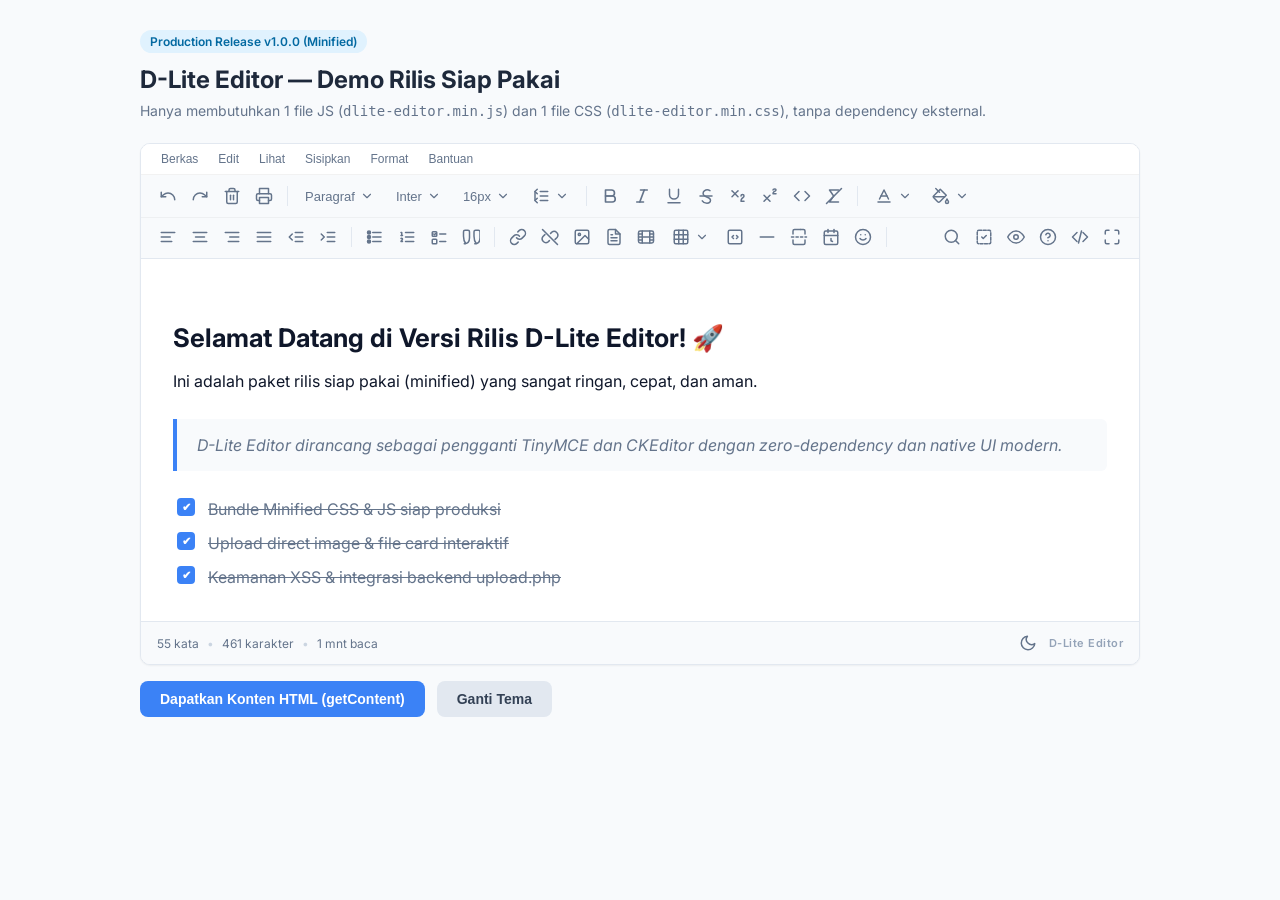
<file: release/index.html>
<!DOCTYPE html>
<html lang="id">
<head>
  <meta charset="UTF-8">
  <meta name="viewport" content="width=device-width, initial-scale=1.0">
  <title>D-Lite Editor — Versi Rilis Produksi (Production Release)</title>
  <meta name="description" content="Contoh implementasi D-Lite Editor versi rilis minified siap pakai untuk produksi.">
  
  <!-- D-Lite Editor Minified CSS -->
  <link rel="stylesheet" href="dlite-editor.min.css">

  <style>
    body {
      font-family: 'Inter', -apple-system, BlinkMacSystemFont, sans-serif;
      background-color: #f8fafc;
      color: #0f172a;
      padding: 30px 16px;
      margin: 0;
    }
    .container {
      max-width: 1000px;
      margin: 0 auto;
    }
    .header {
      margin-bottom: 24px;
    }
    .header h1 {
      font-size: 24px;
      font-weight: 700;
      color: #1e293b;
      margin: 0 0 8px 0;
    }
    .header p {
      font-size: 14px;
      color: #64748b;
      margin: 0;
    }
    .badge {
      display: inline-block;
      font-size: 12px;
      font-weight: 600;
      background: #e0f2fe;
      color: #0369a1;
      padding: 4px 10px;
      border-radius: 999px;
      margin-bottom: 12px;
    }
    .actions {
      margin-top: 16px;
      display: flex;
      gap: 12px;
      align-items: center;
    }
    .btn {
      padding: 10px 20px;
      border-radius: 8px;
      font-size: 14px;
      font-weight: 600;
      cursor: pointer;
      border: none;
      transition: all 150ms ease;
    }
    .btn-primary {
      background-color: #3b82f6;
      color: #fff;
    }
    .btn-primary:hover {
      background-color: #2563eb;
    }
    .btn-secondary {
      background-color: #e2e8f0;
      color: #334155;
    }
    .btn-secondary:hover {
      background-color: #cbd5e1;
    }
    .output-box {
      margin-top: 24px;
      background: #0f172a;
      color: #38bdf8;
      border-radius: 8px;
      padding: 16px;
      font-family: 'JetBrains Mono', monospace;
      font-size: 12px;
      max-height: 200px;
      overflow-y: auto;
      display: none;
    }
  </style>
</head>
<body>

  <div class="container">
    <div class="header">
      <span class="badge">Production Release v1.0.0 (Minified)</span>
      <h1>D-Lite Editor — Demo Rilis Siap Pakai</h1>
      <p>Hanya membutuhkan 1 file JS (<code>dlite-editor.min.js</code>) dan 1 file CSS (<code>dlite-editor.min.css</code>), tanpa dependency eksternal.</p>
    </div>

    <!-- Target Form / Textarea -->
    <textarea id="my-editor" name="article_content">
      <h2>Selamat Datang di Versi Rilis D-Lite Editor! 🚀</h2>
      <p>Ini adalah paket rilis siap pakai (minified) yang sangat ringan, cepat, dan aman.</p>
      <blockquote>D-Lite Editor dirancang sebagai pengganti TinyMCE dan CKEditor dengan zero-dependency dan native UI modern.</blockquote>
      <div class="dlite-task-item">
        <input type="checkbox" class="dlite-task-checkbox" checked />
        <span class="dlite-task-text">Bundle Minified CSS & JS siap produksi</span>
      </div>
      <div class="dlite-task-item">
        <input type="checkbox" class="dlite-task-checkbox" checked />
        <span class="dlite-task-text">Upload direct image & file card interaktif</span>
      </div>
      <div class="dlite-task-item">
        <input type="checkbox" class="dlite-task-checkbox" checked />
        <span class="dlite-task-text">Keamanan XSS & integrasi backend upload.php</span>
      </div>
    </textarea>

    <div class="actions">
      <button type="button" class="btn btn-primary" id="btn-get-content">Dapatkan Konten HTML (getContent)</button>
      <button type="button" class="btn btn-secondary" id="btn-toggle-theme">Ganti Tema</button>
    </div>

    <pre class="output-box" id="output-box"></pre>
  </div>

  <!-- D-Lite Editor Minified JS (UMD / Standalone) -->
  <script src="dlite-editor.min.js"></script>

  <script>
    // Inisialisasi Editor
    const editor = new DLiteEditor({
      selector: '#my-editor',
      height: '480px',
      placeholder: 'Tuliskan isi artikel Anda di sini...',
      upload: {
        endpoint: 'upload.php',
        fieldName: 'file',
        maxFileSize: 15 * 1024 * 1024
      }
    });

    // Dapatkan konten HTML yang telah tersanitasi
    document.getElementById('btn-get-content').addEventListener('click', () => {
      const html = editor.getContent();
      const box = document.getElementById('output-box');
      box.style.display = 'block';
      box.textContent = html;
      box.scrollIntoView({ behavior: 'smooth' });
    });

    // Ganti Tema
    document.getElementById('btn-toggle-theme').addEventListener('click', () => {
      editor.toggleTheme();
    });
  </script>

</body>
</html>
</file>
<file: release/dlite-editor.min.css>
/*!
 * D-Lite Editor v1.0.0 (Production Release)
 * https://github.com/your-repo/d-lite-editor
 * (c) 2026 D-Lite Editor. Released under MIT License.
 * Modern, Lightweight & Extensible WYSIWYG Rich Text Editor Plugin
 */
@import url('https://fonts.googleapis.com/css2?family=Inter:wght@400;500;600;700&family=JetBrains+Mono:wght@400;500&display=swap');

:root{--dlite-font-sans:'Inter',-apple-system,BlinkMacSystemFont,'Segoe UI',Roboto,Helvetica,Arial,sans-serif;--dlite-font-mono:'JetBrains Mono','Fira Code',Consolas,Monaco,'Courier New',monospace;--dlite-bg-main:#ffffff;--dlite-bg-subtle:#f8fafc;--dlite-bg-hover:#f1f5f9;--dlite-bg-active:#e2e8f0;--dlite-border:#e2e8f0;--dlite-border-hover:#cbd5e1;--dlite-border-focus:#3b82f6;--dlite-text-main:#0f172a;--dlite-text-muted:#64748b;--dlite-text-subtle:#94a3b8;--dlite-primary:#3b82f6;--dlite-primary-hover:#2563eb;--dlite-primary-subtle:#eff6ff;--dlite-primary-text:#ffffff;--dlite-danger:#ef4444;--dlite-danger-hover:#dc2626;--dlite-danger-subtle:#fef2f2;--dlite-success:#10b981;--dlite-warning:#f59e0b;--dlite-radius-sm:6px;--dlite-radius-md:10px;--dlite-radius-lg:16px;--dlite-shadow-sm:0 1px 2px 0 rgba(0,0,0,0.05);--dlite-shadow-md:0 4px 6px -1px rgba(0,0,0,0.08),0 2px 4px -2px rgba(0,0,0,0.05);--dlite-shadow-lg:0 12px 28px -4px rgba(0,0,0,0.12),0 8px 10px -6px rgba(0,0,0,0.06);--dlite-shadow-popover:0 10px 30px rgba(15,23,42,0.15);--dlite-backdrop-blur:blur(12px);--dlite-transition-fast:150ms cubic-bezier(0.4,0,0.2,1);--dlite-transition-normal:220ms cubic-bezier(0.4,0,0.2,1)} .dlite-theme-dark{--dlite-bg-main:#0f172a;--dlite-bg-subtle:#1e293b;--dlite-bg-hover:#334155;--dlite-bg-active:#475569;--dlite-border:#334155;--dlite-border-hover:#475569;--dlite-border-focus:#60a5fa;--dlite-text-main:#f8fafc;--dlite-text-muted:#94a3b8;--dlite-text-subtle:#64748b;--dlite-primary:#3b82f6;--dlite-primary-hover:#60a5fa;--dlite-primary-subtle:rgba(59,130,246,0.15);--dlite-primary-text:#ffffff;--dlite-danger-subtle:rgba(239,68,68,0.15);--dlite-shadow-sm:0 1px 2px 0 rgba(0,0,0,0.3);--dlite-shadow-md:0 4px 6px -1px rgba(0,0,0,0.4);--dlite-shadow-lg:0 16px 32px -4px rgba(0,0,0,0.6);--dlite-shadow-popover:0 12px 35px rgba(0,0,0,0.5)} .dlite-editor-container{display:flex;flex-direction:column;position:relative;background-color:var(--dlite-bg-main);border:1px solid var(--dlite-border);border-radius:var(--dlite-radius-md);font-family:var(--dlite-font-sans);color:var(--dlite-text-main);box-shadow:var(--dlite-shadow-sm);transition:border-color var(--dlite-transition-fast),box-shadow var(--dlite-transition-fast);overflow:hidden;box-sizing:border-box} .dlite-editor-container:focus-within{border-color:var(--dlite-border-focus);box-shadow:0 0 0 3px var(--dlite-primary-subtle)} .dlite-editor-container.dlite-fullscreen{position:fixed !important;inset:0 !important;width:100vw !important;height:100vh !important;z-index:99999 !important;border-radius:0 !important;border:none !important} .dlite-editor-container.dlite-fullscreen .dlite-body-wrapper{max-width:900px;margin:0 auto;width:100%} .dlite-body-wrapper{flex:1;display:flex;flex-direction:column;position:relative;background-color:var(--dlite-bg-main);min-height:250px;overflow-y:auto} .dlite-canvas{flex:1;padding:24px 32px;outline:none;font-size:16px;line-height:1.75;color:var(--dlite-text-main);min-height:250px;word-break:break-word} .dlite-canvas:empty:before,.dlite-canvas>p:only-child:empty:before{content:attr(data-placeholder);color:var(--dlite-text-subtle);pointer-events:none;font-style:normal} .dlite-canvas h1,.dlite-canvas h2,.dlite-canvas h3,.dlite-canvas h4{color:var(--dlite-text-main);font-weight:700;margin-top:1.5em;margin-bottom:0.5em;line-height:1.3} .dlite-canvas h1{font-size:2rem;border-bottom:1px solid var(--dlite-border);padding-bottom:0.3em} .dlite-canvas h2{font-size:1.6rem} .dlite-canvas h3{font-size:1.3rem} .dlite-canvas h4{font-size:1.1rem} .dlite-canvas p{margin-top:0;margin-bottom:1em} .dlite-canvas a{color:var(--dlite-primary);text-decoration:underline;text-underline-offset:3px;cursor:pointer;transition:color var(--dlite-transition-fast)} .dlite-canvas a:hover{color:var(--dlite-primary-hover)} .dlite-canvas blockquote{margin:1.5em 0;padding:12px 20px;background-color:var(--dlite-bg-subtle);border-left:4px solid var(--dlite-primary);border-radius:0 var(--dlite-radius-sm) var(--dlite-radius-sm) 0;color:var(--dlite-text-muted);font-style:italic} .dlite-canvas pre.dlite-code-block{background-color:var(--dlite-bg-subtle);border:1px solid var(--dlite-border);border-radius:var(--dlite-radius-md);padding:16px;overflow-x:auto;font-family:var(--dlite-font-mono);font-size:14px;line-height:1.6;margin:1.5em 0} .dlite-canvas code.dlite-inline-code{font-family:var(--dlite-font-mono);font-size:0.9em;padding:2px 6px;border-radius:4px;background-color:var(--dlite-bg-subtle);border:1px solid var(--dlite-border);color:var(--dlite-primary)} .dlite-canvas hr.dlite-hr{border:none;border-top:2px dashed var(--dlite-border);margin:2em 0} .dlite-task-item{display:flex;align-items:flex-start;gap:10px;margin:6px 0} .dlite-task-checkbox{appearance:none;width:18px;height:18px;border:2px solid var(--dlite-border-hover);border-radius:4px;margin-top:3px;cursor:pointer;background-color:var(--dlite-bg-main);display:grid;place-content:center;transition:all var(--dlite-transition-fast)} .dlite-task-checkbox:checked{background-color:var(--dlite-primary);border-color:var(--dlite-primary)} .dlite-task-checkbox:checked::before{content:"✔";color:#fff;font-size:11px;font-weight:bold} .dlite-task-text{flex:1;outline:none} .dlite-task-checkbox:checked+.dlite-task-text{text-decoration:line-through;color:var(--dlite-text-muted)} .dlite-source-textarea{flex:1;width:100%;padding:24px 32px;border:none;outline:none;background-color:var(--dlite-bg-subtle);color:var(--dlite-text-main);font-family:var(--dlite-font-mono);font-size:14px;line-height:1.6;resize:none;box-sizing:border-box} .dlite-hidden{display:none !important} .dlite-page-break{position:relative;display:flex;align-items:center;justify-content:center;margin:28px 0;border-top:2px dashed var(--dlite-border);user-select:none} .dlite-page-break span{position:relative;top:-12px;background-color:var(--dlite-bg-subtle);border:1px solid var(--dlite-border);border-radius:999px;padding:3px 12px;font-size:11px;font-weight:600;color:var(--dlite-text-muted);display:inline-flex;align-items:center;gap:6px} @media print{.dlite-page-break{page-break-after:always;break-after:page;border:none !important;margin:0 !important;visibility:hidden} } .dlite-datetime-badge{display:inline-block;padding:2px 8px;background-color:var(--dlite-bg-subtle);border:1px solid var(--dlite-border);border-radius:var(--dlite-radius-sm);font-size:0.9em;font-weight:500;color:var(--dlite-text-main)} .dlite-preview-modal-body{display:flex;flex-direction:column;gap:16px} .dlite-preview-toolbar{display:flex;align-items:center;justify-content:space-between;padding-bottom:12px;border-bottom:1px solid var(--dlite-border)} .dlite-preview-devices{display:flex;gap:6px} .dlite-preview-btn{padding:6px 12px;border-radius:var(--dlite-radius-sm);border:1px solid var(--dlite-border);background:var(--dlite-bg-subtle);color:var(--dlite-text-muted);font-size:12px;font-weight:500;cursor:pointer;transition:all var(--dlite-transition-fast)} .dlite-preview-btn.active,.dlite-preview-btn:hover{background:var(--dlite-primary);color:#fff;border-color:var(--dlite-primary)} .dlite-preview-print-btn{display:inline-flex;align-items:center;gap:6px;padding:6px 12px;border-radius:var(--dlite-radius-sm);border:1px solid var(--dlite-border);background:var(--dlite-bg-main);color:var(--dlite-text-main);font-size:12px;font-weight:500;cursor:pointer;transition:all var(--dlite-transition-fast)} .dlite-preview-print-btn:hover{background:var(--dlite-bg-hover)} .dlite-preview-viewport-wrapper{background-color:var(--dlite-bg-subtle);padding:20px;border-radius:var(--dlite-radius-md);display:flex;justify-content:center;max-height:60vh;overflow-y:auto} .dlite-preview-viewport{background-color:var(--dlite-bg-main);border:1px solid var(--dlite-border);border-radius:var(--dlite-radius-md);box-shadow:var(--dlite-shadow-md);padding:24px 32px;transition:max-width 300ms ease;width:100%} .dlite-preview-viewport[data-device="desktop"]{max-width:100%} .dlite-preview-viewport[data-device="tablet"]{max-width:650px} .dlite-preview-viewport[data-device="mobile"]{max-width:375px} .dlite-help-modal-body{display:flex;flex-direction:column;gap:16px;max-height:65vh;overflow-y:auto;padding-right:4px} .dlite-help-section h4{font-size:13px;font-weight:700;text-transform:uppercase;letter-spacing:0.5px;color:var(--dlite-text-muted);margin-bottom:10px} .dlite-shortcuts-grid{display:grid;grid-template-columns:repeat(2,1fr);gap:8px 16px} .dlite-sc-row{display:flex;align-items:center;gap:10px;font-size:13px} .dlite-sc-row kbd{background:var(--dlite-bg-subtle);border:1px solid var(--dlite-border);box-shadow:0 1px 0 var(--dlite-border);border-radius:4px;padding:2px 6px;font-family:var(--dlite-font-mono);font-size:11px;font-weight:600;color:var(--dlite-text-main);min-width:75px;text-align:center} .dlite-help-features{padding-left:20px;font-size:13px;line-height:1.6;color:var(--dlite-text-main)} .dlite-help-features li{margin-bottom:6px} .dlite-toolbar-wrapper{position:sticky;top:0;z-index:100;background-color:var(--dlite-bg-subtle);border-bottom:1px solid var(--dlite-border);user-select:none;display:flex;flex-direction:column} .dlite-menubar{display:flex;align-items:center;gap:4px;padding:4px 12px;border-bottom:1px solid rgba(0,0,0,0.05);font-size:12px;background-color:var(--dlite-bg-main)} .dlite-menu-item{position:relative} .dlite-menu-trigger{background:transparent;border:none;padding:4px 8px;font-size:12px;font-weight:500;color:var(--dlite-text-muted);border-radius:var(--dlite-radius-sm);cursor:pointer;transition:all var(--dlite-transition-fast)} .dlite-menu-trigger:hover,.dlite-menu-item.dlite-open .dlite-menu-trigger{background-color:var(--dlite-bg-hover);color:var(--dlite-text-main)} .dlite-menu-dropdown{display:none;position:absolute;top:calc(100%+2px);left:0;min-width:190px;background-color:var(--dlite-bg-main);border:1px solid var(--dlite-border);border-radius:var(--dlite-radius-md);box-shadow:var(--dlite-shadow-lg);padding:6px;z-index:1000;animation:dlite-dropdown-fade 150ms ease-out} .dlite-menu-item.dlite-open .dlite-menu-dropdown{display:block} .dlite-menu-action{display:block;width:100%;text-align:left;padding:6px 10px;background:transparent;border:none;border-radius:var(--dlite-radius-sm);color:var(--dlite-text-main);font-size:12px;cursor:pointer;transition:background-color var(--dlite-transition-fast)} .dlite-menu-action:hover{background-color:var(--dlite-bg-hover);color:var(--dlite-primary)} .dlite-menu-divider{height:1px;background-color:var(--dlite-border);margin:4px 0} .dlite-toolbar-row{display:flex;align-items:center;flex-wrap:wrap;gap:4px;padding:6px 12px} .dlite-toolbar-row-sub{border-top:1px solid rgba(0,0,0,0.04);background-color:var(--dlite-bg-subtle);padding-top:4px;padding-bottom:6px} .dlite-toolbar-group{display:flex;align-items:center;gap:2px} .dlite-tb-end{margin-left:auto} .dlite-tb-sep{width:1px;height:20px;background-color:var(--dlite-border);margin:0 4px} .dlite-tb-btn{display:inline-flex;align-items:center;justify-content:center;width:30px;height:30px;padding:0;background:transparent;border:1px solid transparent;border-radius:var(--dlite-radius-sm);color:var(--dlite-text-muted);cursor:pointer;transition:all var(--dlite-transition-fast)} .dlite-tb-btn:hover{background-color:var(--dlite-bg-hover);color:var(--dlite-text-main)} .dlite-tb-btn:active,.dlite-tb-btn.dlite-active{background-color:var(--dlite-bg-active);color:var(--dlite-primary);border-color:var(--dlite-border)} .dlite-dropdown{position:relative} .dlite-dropdown-btn{display:inline-flex;align-items:center;gap:5px;height:30px;padding:0 8px;background:transparent;border:1px solid transparent;border-radius:var(--dlite-radius-sm);color:var(--dlite-text-muted);font-size:13px;font-weight:500;cursor:pointer;transition:all var(--dlite-transition-fast)} .dlite-dropdown-btn:hover{background-color:var(--dlite-bg-hover);color:var(--dlite-text-main)} .dlite-dropdown.dlite-open .dlite-dropdown-btn{background-color:var(--dlite-bg-active);color:var(--dlite-text-main)} .dlite-dropdown-menu{display:none;position:absolute;top:calc(100%+4px);left:0;min-width:140px;background-color:var(--dlite-bg-main);border:1px solid var(--dlite-border);border-radius:var(--dlite-radius-md);box-shadow:var(--dlite-shadow-lg);padding:6px;z-index:1000;animation:dlite-dropdown-fade 150ms ease-out;max-height:280px;overflow-y:auto} @keyframes dlite-dropdown-fade{from{opacity:0;transform:translateY(-4px)} to{opacity:1;transform:translateY(0)} } .dlite-dropdown.dlite-open .dlite-dropdown-menu{display:block} .dlite-dd-item{display:block;width:100%;text-align:left;padding:6px 10px;background:transparent;border:none;border-radius:var(--dlite-radius-sm);color:var(--dlite-text-main);font-size:13px;cursor:pointer;transition:background-color var(--dlite-transition-fast)} .dlite-dd-item:hover{background-color:var(--dlite-bg-hover);color:var(--dlite-primary)} .dlite-h1-item{font-size:16px;font-weight:700} .dlite-h2-item{font-size:15px;font-weight:600} .dlite-h3-item{font-size:14px;font-weight:600} .dlite-h4-item{font-size:13px;font-weight:600} .dlite-font-menu{min-width:180px} .dlite-size-menu{min-width:100px} .dlite-color-clear-btn{display:block;width:100%;padding:6px 8px;margin-bottom:6px;background-color:var(--dlite-bg-subtle);border:1px dashed var(--dlite-border);border-radius:var(--dlite-radius-sm);color:var(--dlite-text-main);font-size:11px;font-weight:600;cursor:pointer;text-align:center;transition:all var(--dlite-transition-fast)} .dlite-color-clear-btn:hover{background-color:var(--dlite-bg-hover);border-color:var(--dlite-primary);color:var(--dlite-primary)} .dlite-palette-grid{display:grid;grid-template-columns:repeat(6,1fr);gap:5px;padding:4px;width:168px} .dlite-color-swatch{width:22px;height:22px;border-radius:4px;border:1px solid rgba(0,0,0,0.15);cursor:pointer;transition:transform var(--dlite-transition-fast)} .dlite-color-swatch:hover{transform:scale(1.18);box-shadow:0 0 5px rgba(0,0,0,0.3)} .dlite-table-menu{padding:10px} .dlite-table-grid-cells{display:grid;grid-template-columns:repeat(8,18px);grid-template-rows:repeat(6,18px);gap:4px;margin-bottom:8px} .dlite-grid-cell{width:18px;height:18px;background-color:var(--dlite-bg-hover);border:1px solid var(--dlite-border);border-radius:2px;cursor:pointer;transition:all 100ms} .dlite-grid-cell.highlight{background-color:var(--dlite-primary-subtle);border-color:var(--dlite-primary)} .dlite-table-grid-info{text-align:center;font-size:12px;color:var(--dlite-text-muted);font-weight:600} .dlite-char-grid{display:grid;grid-template-columns:repeat(auto-fill,minmax(36px,1fr));gap:6px;max-height:240px;overflow-y:auto;padding:6px} .dlite-char-btn{height:36px;font-size:18px;display:flex;align-items:center;justify-content:center;background:var(--dlite-bg-subtle);border:1px solid var(--dlite-border);border-radius:var(--dlite-radius-sm);cursor:pointer;transition:all var(--dlite-transition-fast)} .dlite-char-btn:hover{background:var(--dlite-primary-subtle);border-color:var(--dlite-primary);transform:scale(1.1)} .dlite-video-responsive{position:relative;width:100%;margin:1.5em 0;border-radius:var(--dlite-radius-md);overflow:hidden;box-shadow:var(--dlite-shadow-md)} .dlite-video-responsive.ratio-16-9{padding-bottom:56.25%} .dlite-video-responsive.ratio-4-3{padding-bottom:75%} .dlite-video-responsive.ratio-1-1{padding-bottom:100%} .dlite-video-responsive iframe,.dlite-video-responsive video{position:absolute;top:0;left:0;width:100%;height:100%;border:0} .dlite-statusbar{display:flex;align-items:center;justify-content:space-between;padding:8px 16px;background-color:var(--dlite-bg-subtle);border-top:1px solid var(--dlite-border);font-size:12px;color:var(--dlite-text-muted);user-select:none} .dlite-statusbar-left,.dlite-statusbar-right{display:flex;align-items:center;gap:8px} .dlite-status-dot{color:var(--dlite-border-hover)} .dlite-theme-toggle{background:transparent;border:none;cursor:pointer;color:var(--dlite-text-muted);display:flex;align-items:center;padding:4px;border-radius:4px;transition:color var(--dlite-transition-fast),background-color var(--dlite-transition-fast)} .dlite-theme-toggle:hover{color:var(--dlite-text-main);background-color:var(--dlite-bg-hover)} .dlite-brand-label{font-weight:600;font-size:11px;letter-spacing:0.5px;color:var(--dlite-text-subtle)} @media (max-width:768px){.dlite-menubar{overflow-x:auto;white-space:nowrap;padding:3px 8px} .dlite-toolbar-row{padding:4px 8px;gap:3px} .dlite-tb-end{margin-left:0} } @media (max-width:480px){.dlite-tb-btn{width:28px;height:28px} .dlite-dropdown-btn{height:28px;padding:0 6px;font-size:12px} .dlite-tb-sep{height:16px;margin:0 2px} } .dlite-bubble-menu,.dlite-image-bubble,.dlite-table-bubble,.dlite-link-popover{position:fixed;display:flex;align-items:center;gap:2px;background-color:var(--dlite-bg-main);border:1px solid var(--dlite-border);border-radius:var(--dlite-radius-md);box-shadow:var(--dlite-shadow-popover);padding:4px;z-index:9999;transition:opacity var(--dlite-transition-fast),transform var(--dlite-transition-fast);backdrop-filter:var(--dlite-backdrop-blur)} .dlite-bubble-hidden{opacity:0 !important;pointer-events:none !important;transform:scale(0.95) translateY(4px)} .dlite-bubble-group{display:flex;align-items:center;gap:2px} .dlite-bubble-sep{width:1px;height:18px;background-color:var(--dlite-border);margin:0 4px} .dlite-bubble-btn{display:inline-flex;align-items:center;justify-content:center;height:28px;padding:0 8px;background:transparent;border:none;border-radius:var(--dlite-radius-sm);color:var(--dlite-text-main);font-size:12px;font-weight:500;cursor:pointer;transition:all var(--dlite-transition-fast)} .dlite-bubble-btn:hover{background-color:var(--dlite-bg-hover);color:var(--dlite-primary)} .dlite-bubble-danger:hover{background-color:var(--dlite-danger-subtle) !important;color:var(--dlite-danger) !important} .dlite-link-preview-url{display:inline-flex;align-items:center;gap:6px;max-width:240px;padding:0 8px;color:var(--dlite-primary);text-decoration:none;font-size:13px;white-space:nowrap;overflow:hidden;text-overflow:ellipsis} .dlite-link-preview-url:hover{text-decoration:underline} .dlite-link-preview-text{overflow:hidden;text-overflow:ellipsis} .dlite-modal-overlay{position:fixed;inset:0;background-color:rgba(15,23,42,0.45);backdrop-filter:var(--dlite-backdrop-blur);display:flex;align-items:center;justify-content:center;z-index:100000;padding:16px;opacity:0;transition:opacity var(--dlite-transition-normal);font-family:var(--dlite-font-sans)} .dlite-modal-overlay.dlite-modal-visible{opacity:1} .dlite-modal-overlay.dlite-modal-leaving{opacity:0} .dlite-modal-dialog{background-color:var(--dlite-bg-main);border:1px solid var(--dlite-border);border-radius:var(--dlite-radius-lg);box-shadow:var(--dlite-shadow-lg);width:100%;max-width:500px;overflow:hidden;display:flex;flex-direction:column;transform:scale(0.95) translateY(10px);transition:transform var(--dlite-transition-normal)} .dlite-modal-visible .dlite-modal-dialog{transform:scale(1) translateY(0)} .dlite-modal-header{display:flex;align-items:center;justify-content:space-between;padding:16px 20px;border-bottom:1px solid var(--dlite-border)} .dlite-modal-title{font-size:16px;font-weight:600;margin:0;color:var(--dlite-text-main)} .dlite-modal-close{background:transparent;border:none;cursor:pointer;color:var(--dlite-text-muted);display:flex;align-items:center;justify-content:center;padding:4px;border-radius:var(--dlite-radius-sm);transition:color var(--dlite-transition-fast),background-color var(--dlite-transition-fast)} .dlite-modal-close:hover{background-color:var(--dlite-bg-hover);color:var(--dlite-text-main)} .dlite-modal-body{padding:20px;color:var(--dlite-text-main)} .dlite-modal-footer{display:flex;align-items:center;justify-content:flex-end;gap:10px;padding:14px 20px;background-color:var(--dlite-bg-subtle);border-top:1px solid var(--dlite-border)} .dlite-form-group{margin-bottom:16px} .dlite-label{display:block;font-size:13px;font-weight:500;color:var(--dlite-text-main);margin-bottom:6px} .dlite-input{width:100%;padding:10px 14px;background-color:var(--dlite-bg-main);border:1px solid var(--dlite-border);border-radius:var(--dlite-radius-sm);color:var(--dlite-text-main);font-size:14px;font-family:inherit;outline:none;box-sizing:border-box;transition:border-color var(--dlite-transition-fast),box-shadow var(--dlite-transition-fast)} .dlite-input:focus{border-color:var(--dlite-primary);box-shadow:0 0 0 3px var(--dlite-primary-subtle)} .dlite-form-checkbox{margin-top:12px} .dlite-checkbox-label{display:flex;align-items:center;gap:8px;font-size:13px;color:var(--dlite-text-muted);cursor:pointer} .dlite-btn{display:inline-flex;align-items:center;justify-content:center;padding:8px 16px;border-radius:var(--dlite-radius-sm);font-size:13px;font-weight:500;cursor:pointer;border:1px solid transparent;transition:all var(--dlite-transition-fast);text-decoration:none} .dlite-btn-sm{padding:6px 12px;font-size:12px} .dlite-btn-primary{background-color:var(--dlite-primary);color:var(--dlite-primary-text)} .dlite-btn-primary:hover{background-color:var(--dlite-primary-hover)} .dlite-btn-secondary{background-color:var(--dlite-bg-main);border-color:var(--dlite-border);color:var(--dlite-text-main)} .dlite-btn-secondary:hover{background-color:var(--dlite-bg-hover)} .dlite-btn-danger{background-color:var(--dlite-danger);color:#fff} .dlite-btn-danger:hover{background-color:var(--dlite-danger-hover)} .dlite-tabs{display:flex;border-bottom:1px solid var(--dlite-border);margin-bottom:16px;gap:8px} .dlite-tab-btn{background:transparent;border:none;padding:8px 12px;font-size:13px;font-weight:500;color:var(--dlite-text-muted);cursor:pointer;border-bottom:2px solid transparent;transition:all var(--dlite-transition-fast)} .dlite-tab-btn.active{color:var(--dlite-primary);border-bottom-color:var(--dlite-primary)} .dlite-tab-pane{display:none} .dlite-tab-pane.active{display:block} .dlite-drop-area{border:2px dashed var(--dlite-border-hover);border-radius:var(--dlite-radius-md);padding:28px 20px;text-align:center;background-color:var(--dlite-bg-subtle);cursor:pointer;transition:all var(--dlite-transition-fast)} .dlite-drop-area:hover{border-color:var(--dlite-primary);background-color:var(--dlite-primary-subtle)} .dlite-drop-icon{color:var(--dlite-primary);margin-bottom:8px} .dlite-drop-text{font-size:14px;font-weight:500;color:var(--dlite-text-main);margin:0 0 4px 0} .dlite-drop-sub{font-size:12px;color:var(--dlite-text-subtle);display:block;margin-bottom:12px} .dlite-hidden-input{display:none} .dlite-confirm-content{display:flex;align-items:flex-start;gap:14px} .dlite-confirm-icon{width:40px;height:40px;border-radius:50%;background-color:var(--dlite-bg-hover);color:var(--dlite-warning);display:flex;align-items:center;justify-content:center;flex-shrink:0} .dlite-confirm-danger{background-color:var(--dlite-danger-subtle);color:var(--dlite-danger)} .dlite-confirm-message{margin:0;font-size:14px;line-height:1.5;color:var(--dlite-text-main)} .dlite-toast-container{position:fixed;top:20px;right:20px;z-index:100001;display:flex;flex-direction:column;gap:10px;pointer-events:none;font-family:var(--dlite-font-sans)} .dlite-toast{pointer-events:auto;display:flex;align-items:center;gap:12px;min-width:300px;max-width:420px;padding:12px 16px;background-color:var(--dlite-bg-main);border:1px solid var(--dlite-border);border-radius:var(--dlite-radius-md);box-shadow:var(--dlite-shadow-lg);color:var(--dlite-text-main);position:relative;overflow:hidden;transform:translateX(100%);opacity:0;transition:transform var(--dlite-transition-normal),opacity var(--dlite-transition-normal);backdrop-filter:var(--dlite-backdrop-blur)} .dlite-toast.dlite-toast-visible{transform:translateX(0);opacity:1} .dlite-toast.dlite-toast-leaving{transform:translateX(100%);opacity:0} .dlite-toast-icon{display:flex;align-items:center;justify-content:center;flex-shrink:0} .dlite-toast-success .dlite-toast-icon{color:var(--dlite-success)} .dlite-toast-error .dlite-toast-icon{color:var(--dlite-danger)} .dlite-toast-warning .dlite-toast-icon{color:var(--dlite-warning)} .dlite-toast-info .dlite-toast-icon{color:var(--dlite-primary)} .dlite-toast-content{flex:1;min-width:0} .dlite-toast-title{font-size:13px;font-weight:600;margin-bottom:2px;color:var(--dlite-text-main)} .dlite-toast-message{font-size:13px;color:var(--dlite-text-muted);line-height:1.4;word-break:break-word} .dlite-toast-close{background:transparent;border:none;cursor:pointer;color:var(--dlite-text-subtle);display:flex;align-items:center;justify-content:center;padding:2px;border-radius:4px;transition:color var(--dlite-transition-fast)} .dlite-toast-close:hover{color:var(--dlite-text-main)} .dlite-toast-progress{position:absolute;bottom:0;left:0;height:3px;background-color:var(--dlite-primary);width:100%;animation:dlite-toast-shrink linear forwards} .dlite-toast-error .dlite-toast-progress{background-color:var(--dlite-danger)} .dlite-toast-success .dlite-toast-progress{background-color:var(--dlite-success)} .dlite-toast-warning .dlite-toast-progress{background-color:var(--dlite-warning)} @keyframes dlite-toast-shrink{from{width:100%} to{width:0%} } .dlite-canvas.dlite-dropzone-active{position:relative;background-color:var(--dlite-primary-subtle);outline:2px dashed var(--dlite-primary) !important;outline-offset:-4px} .dlite-upload-placeholder{margin:1.5em 0;padding:16px 20px;background-color:var(--dlite-bg-subtle);border:1px dashed var(--dlite-primary);border-radius:var(--dlite-radius-md);user-select:none} .dlite-upload-inner{display:flex;flex-direction:column;gap:10px} .dlite-upload-info{display:flex;align-items:center;gap:8px;font-size:13px} .dlite-upload-name{font-weight:600;color:var(--dlite-text-main)} .dlite-upload-size{color:var(--dlite-text-subtle)} .dlite-upload-percent{margin-left:auto;font-weight:700;color:var(--dlite-primary)} .dlite-upload-bar-track{width:100%;height:6px;background-color:var(--dlite-border);border-radius:999px;overflow:hidden} .dlite-upload-bar-fill{height:100%;background-color:var(--dlite-primary);border-radius:999px;transition:width 150ms ease} .dlite-upload-failed{flex-direction:row;align-items:center;color:var(--dlite-danger)} .dlite-upload-fail-icon{margin-right:8px} .dlite-upload-fail-text{flex:1;display:flex;flex-direction:column;font-size:13px} .dlite-media-figure{margin:1.5em 0;display:block;clear:both;position:relative} .dlite-media-figure.dlite-align-center,.dlite-align-center.dlite-media-figure{display:block !important;text-align:center !important;margin:1.5em auto !important;float:none !important;clear:both !important} .dlite-media-figure.dlite-align-center .dlite-media-image{margin:0 auto !important;display:inline-block !important} .dlite-media-figure.dlite-align-right,.dlite-align-right.dlite-media-figure{display:block !important;text-align:right !important;margin:1.5em 0 1.5em auto !important;float:right !important;clear:both} .dlite-media-figure.dlite-align-right .dlite-media-image{margin-left:auto !important;margin-right:0 !important;display:inline-block !important} .dlite-media-figure.dlite-align-left,.dlite-align-left.dlite-media-figure{display:block !important;text-align:left !important;margin:1.5em auto 1.5em 0 !important;float:left !important;clear:both} .dlite-media-figure.dlite-align-left .dlite-media-image{margin-left:0 !important;margin-right:auto !important;display:inline-block !important} .dlite-media-image{max-width:100%;height:auto;border-radius:var(--dlite-radius-sm);display:inline-block;transition:box-shadow var(--dlite-transition-fast);cursor:pointer} .dlite-media-image.dlite-selected-img{outline:3px solid var(--dlite-primary);outline-offset:2px;box-shadow:var(--dlite-shadow-md)} .dlite-media-caption{font-size:13px;color:var(--dlite-text-muted);text-align:inherit;margin-top:8px;font-style:italic;outline:none} .dlite-media-caption:empty:before{content:attr(data-placeholder);color:var(--dlite-text-subtle);pointer-events:none} .dlite-file-container{margin:1em 0;clear:both;display:block} .dlite-file-container.dlite-align-left{text-align:left !important} .dlite-file-container.dlite-align-center{text-align:center !important} .dlite-file-container.dlite-align-right{text-align:right !important} .dlite-file-card{display:inline-flex;align-items:center;gap:12px;padding:10px 14px;background-color:var(--dlite-bg-subtle);border:1px solid var(--dlite-border);border-radius:var(--dlite-radius-md);max-width:380px;box-shadow:var(--dlite-shadow-sm);transition:all var(--dlite-transition-fast);user-select:none;text-align:left} .dlite-file-card:hover{border-color:var(--dlite-border-hover);box-shadow:var(--dlite-shadow-md)} .dlite-file-card-icon{flex-shrink:0} .dlite-file-badge{background-color:var(--dlite-primary);color:#fff;font-size:10px;font-weight:700;padding:4px 6px;border-radius:4px;letter-spacing:0.5px} .dlite-file-card-details{flex:1;min-width:0} .dlite-file-card-name{font-size:13px;font-weight:600;color:var(--dlite-text-main);white-space:nowrap;overflow:hidden;text-overflow:ellipsis} .dlite-file-card-meta{font-size:11px;color:var(--dlite-text-muted)} .dlite-file-card-actions{display:flex;align-items:center;gap:4px} .dlite-file-card-btn{display:inline-flex;align-items:center;justify-content:center;width:28px;height:28px;background:transparent;border:none;border-radius:4px;color:var(--dlite-text-muted);cursor:pointer;text-decoration:none;transition:all var(--dlite-transition-fast)} .dlite-file-card-btn:hover{background-color:var(--dlite-bg-hover);color:var(--dlite-text-main)} .dlite-btn-danger-hover:hover{color:var(--dlite-danger) !important;background-color:var(--dlite-danger-subtle) !important} .dlite-table-responsive{width:100%;overflow-x:auto;margin:1.5em 0;clear:both} .dlite-table{width:100%;border-collapse:collapse;font-size:14px;text-align:left} .dlite-table th,.dlite-table td{border:1px solid var(--dlite-border);padding:10px 14px;min-width:60px} .dlite-table th{background-color:var(--dlite-bg-subtle);font-weight:600;color:var(--dlite-text-main)} .dlite-table tr:hover td{background-color:rgba(0,0,0,0.015)}
</file>
